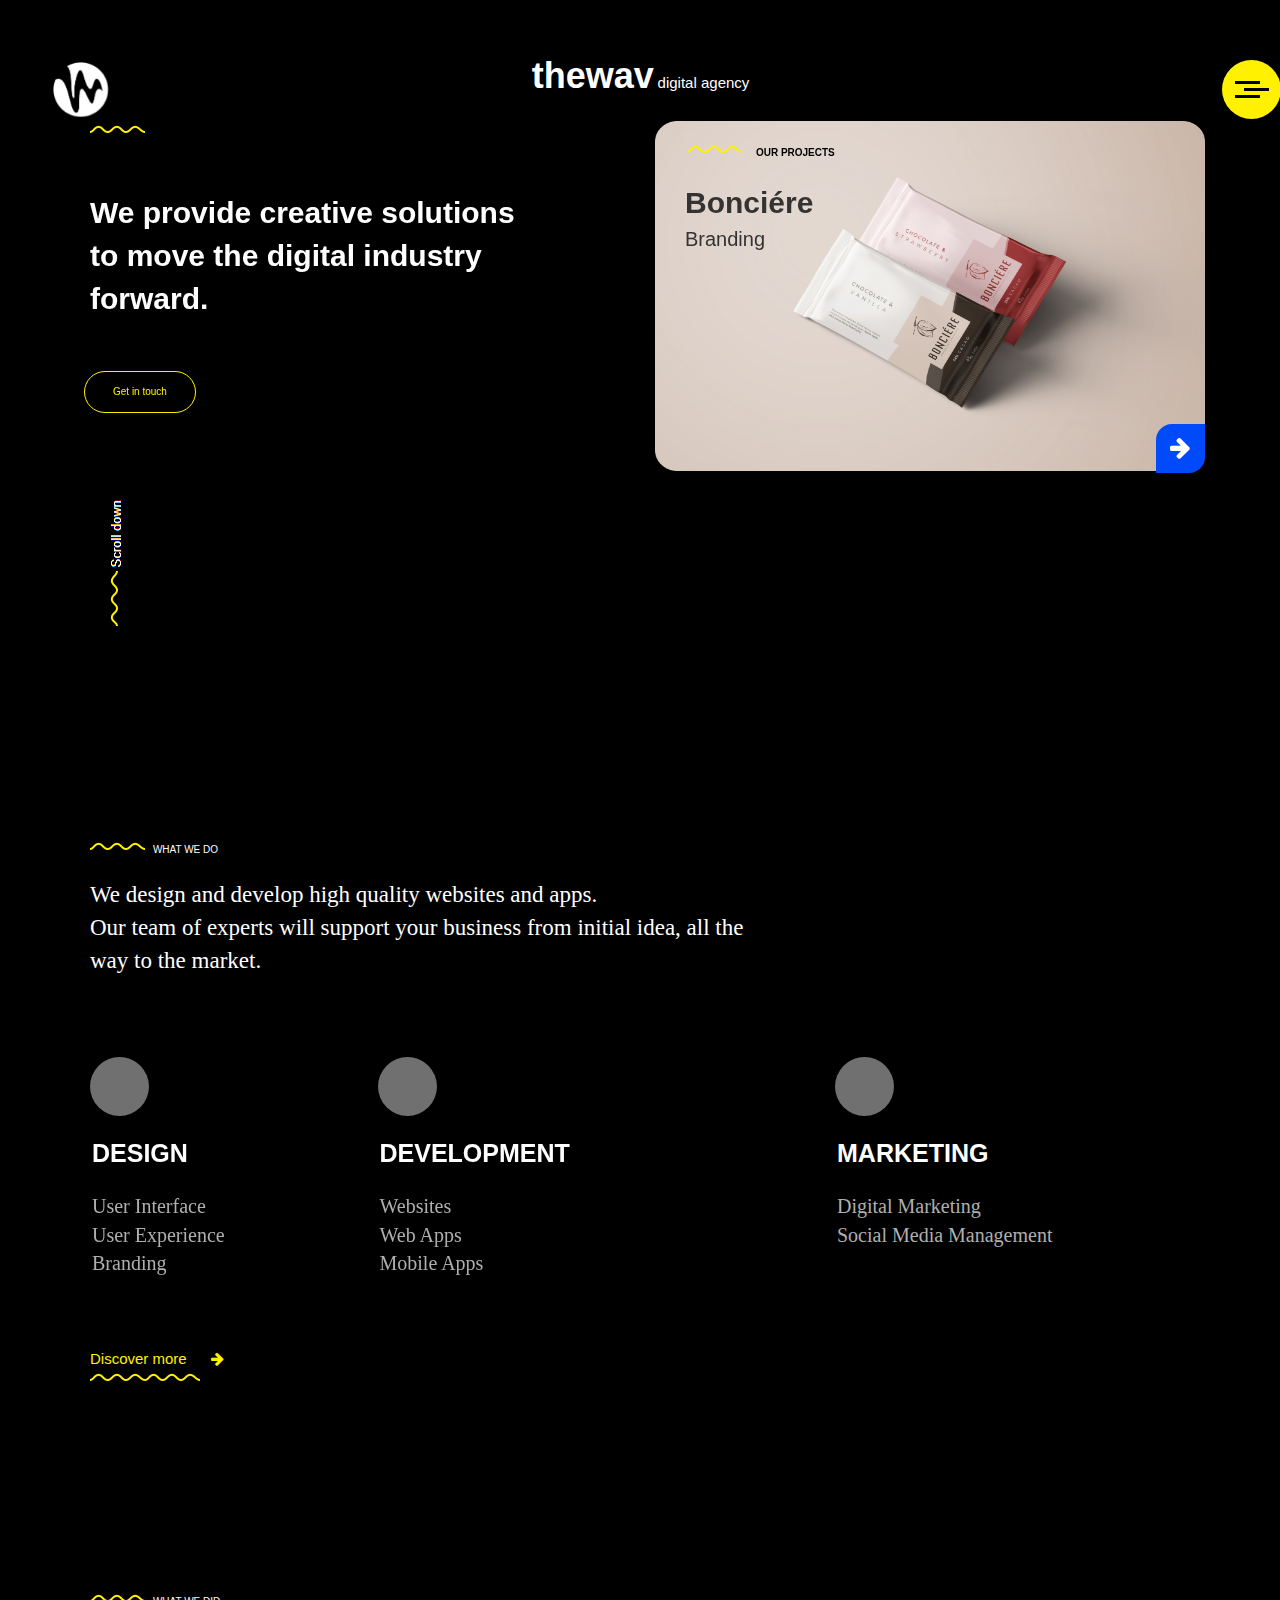
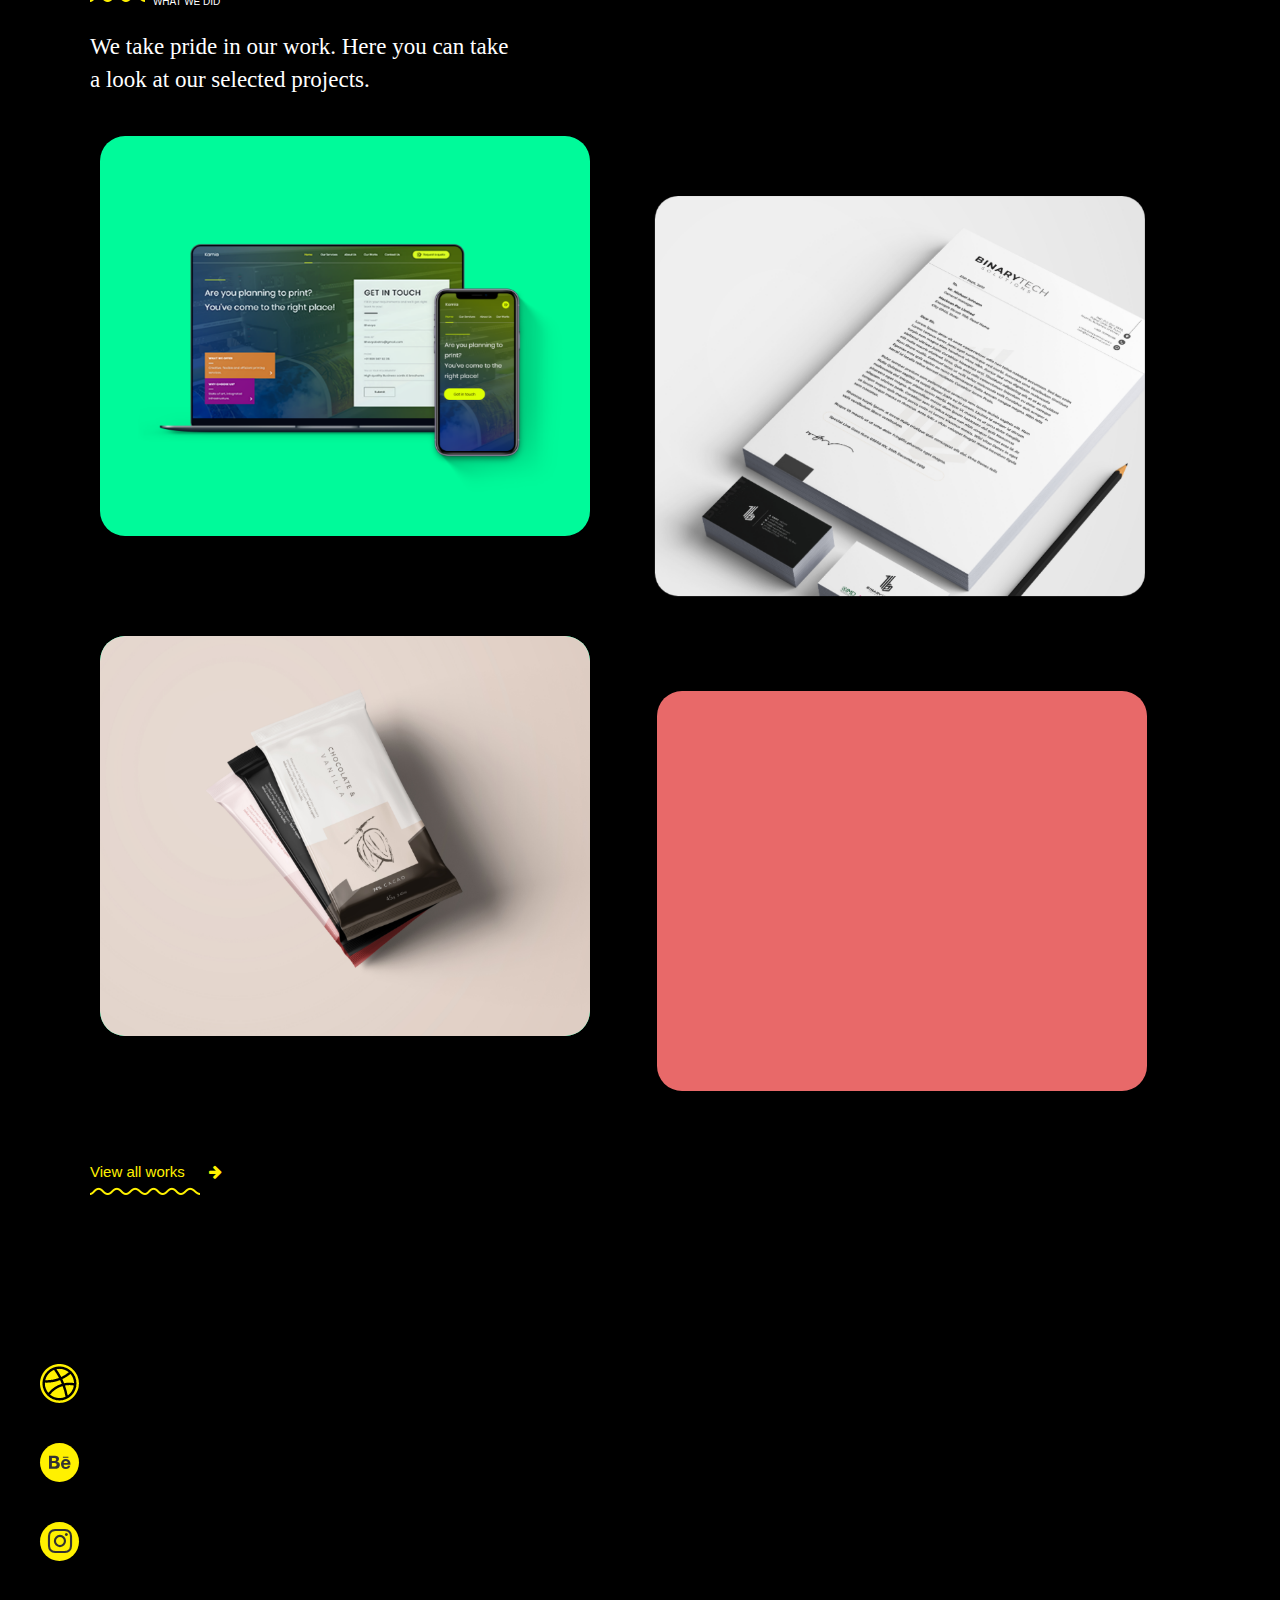
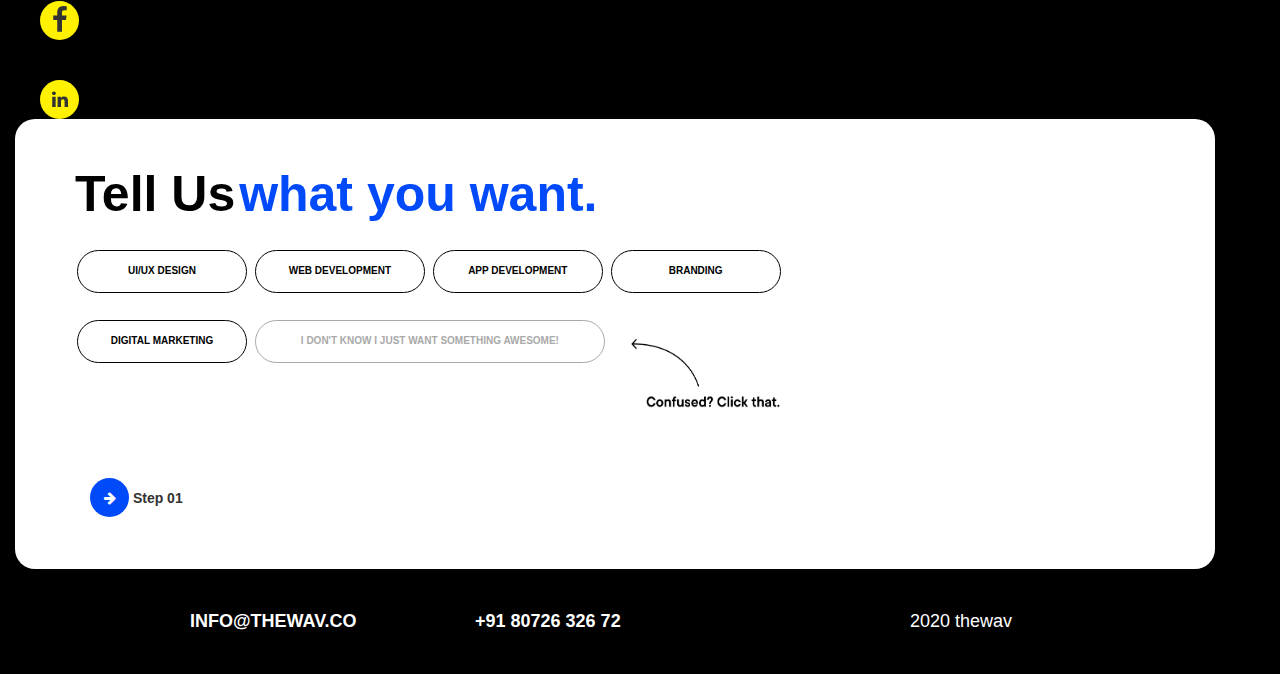
<file: Task3.1/the wave 2.2.html>
<!DOCTYPE html>
<html lang="en">
<head>
    <meta charset="UTF-8">
    <meta name="viewport" content="width=device-width, initial-scale=1.0">
    <title>the wav 2.2</title>
    <link rel="stylesheet" href="https://maxcdn.bootstrapcdn.com/bootstrap/3.3.7/css/bootstrap.min.css" >
    <link rel="stylesheet" href="https://cdnjs.cloudflare.com/ajax/libs/font-awesome/4.7.0/css/font-awesome.min.css">
    <link rel="stylesheet" href="style.css">
</head>
<body >
   <!--nav--> 
<nav class="navbar desktop-nav">
    <div class="container-fluid ">
        <div class="row">
            <div class="col-lg-4">
             <a href="#home"> <img id="icon" src="White Icon.png" alt="Responsive Image"></a>
            </div>
            <div class="col-lg-3 head ">
             <span class="thewav ">thewav</span>
             <span class="smallhead ">digital agency</span>
            </div>
            <div class="col-lg-4">
            <button id="bar">
                    <div class="bar">
                    <div class="bar1"></div>
                    <div class="bar2"></div>
                    <div class="bar3"></div>
                  </div>
            </div>
        </div>
    </div> 
</nav>
<!--for mobile-->
<nav class="navbar mobile-nav">
<div class="container-fluid">
    <div class="row">
        <div class="col-xs-3">
         <a href="#home"> <img id="icon-mobile" src="White Icon.png" alt="Responsive Image"></a>
        </div>
        <div class="col-xs-5 head-mobile">
         <span class="thewav-mobile">thewav</span>
         <span class="smallhead-mobile">digital agency</span>
        </div>
        <div class="col-xs-3">
        <button id="bar-mobile">
                <div class="bar-mobile">
                <div class="bar1-mob"></div>
                <div class="bar2-mob"></div>
                <div class="bar3-mob"></div>
              </div>
        </div>
    </div>
</div> 
</nav>

<!--home-->
<div class="container pad desktop">
    <div class="row">
        <div class="col-lg-6">
            <img id="wave" src="wavepc.png">
            <div class="text">
                We provide creative solutions to move the digital industry forward.
            </div>
            <input type="button" class="button" name="contactButton" value="Get in touch">
            <div class="scroll">
                <img src="Scroll down.png">
            </div>
        </div>
        <div class="col-lg-6">
            <img id="homepic" src="homepc.png">
            <div class="top-image">
                <span><img id="wave-onImage" src="wavepc.png"></span> 
                <span class="project">
                    OUR PROJECTS
                </span>
            </div>
            <div class="image-body">
                <div class="image-head">
                    Bonciére
                </div>
                <div class="image-tail">
                    Branding
                </div>
            </div>
            <button id="image-button">
                <i class="fa fa-arrow-right for-size" aria-hidden="true"></i></button>
                  </div>
        </div>
    </div>
</div>
<!--for mobile-->
<div class="container mobile">
    <div class="row">
        <div class="col-xs-12">
            <img id="wave" src="wavepc.png">
            <div class="text-mobile">
                We provide creative solutions to move the digital industry forward.
            </div>
            <input type="button" class="button" name="contactButton" value="Get in touch">
            <div class="scroll">
                <img src="Scroll down.png">
            </div>
        </div></div>
        <div class="col-xs-12">
            <img id="homepic-mobile" src="homepc.png">
            <div class="top-image-mobile">
                <span><img id="wave-onImage-mobile" src="wavepc.png"></span> 
                <span class="project-mobile">
                    OUR PROJECTS
                </span>
            </div>
            <div class="image-body-mobile">
                <div class="image-head-mobile">
                    Bonciére
                </div>
                <div class="image-tail-mobile">
                    Branding
                </div>
            </div>
            <button id="image-button-mobile">
                <i class="fa fa-arrow-right for-size" aria-hidden="true"></i></button>
        </div>
</div>


<!--for What we do-->
<div class="container pad1 desko">
    <img id="wave" src="wavepc.png">
    <span class="we-do">WHAT WE DO</span> 
    <div class="about">
        We design and develop high quality websites and apps.<br> Our team of experts will support your business from initial idea, all the way to the market.
    </div>
<div class="row rowForWhatWeDo">
    <div class="col-lg-3">
        <div class="row1">
            <div id="circle"></div>
        </div>
        <div class="row2">
            DESIGN
        </div>
        <div class="row3">
            User Interface<br>
            User Experience<br>
            Branding
        </div>
    </div>
    <div class="col-lg-3">
        <div class="row1">
            <div id="circle"></div>
        </div>
        <div class="row2">
            DEVELOPMENT
        </div>
        <div class="row3">
            Websites<br>
            Web Apps<br>
            Mobile Apps
        </div>
    </div>
    <div class="col-lg-4 lastcol">
        <div class="row1">
            <div id="circle"></div>
        </div>
        <div class="row2">
            MARKETING
        </div>
        <div class="row3">
            Digital Marketing<br>
            Social Media Management
        </div>
    </div>
</div>
<div href="#" class="discover">
 Discover more 
 <i class="fa fa-arrow-right margin-left" aria-hidden="true"></i>
</div>
<img id="wave" src="wavepc.png"><img id="wave1" src="wavepc.png">
</div>

<!--for mobile-->
<div class="container pad1 pad3 mobo">
    <img id="wave" src="wavepc.png">
    <span class="we-do">WHAT WE DO</span> 
    <div class="about-mobo">
        We design and develop high quality websites and apps.<br> Our team of experts will support your business from initial idea, all the way to the market.
    </div>

<div class="row rowForWhatWeDo">
   <div class="col-xs-12">
        <div class="row1">
            <div id="circle"></div>
        </div>
        <div class="row2">
            DESIGN
        </div>
        <div class="row3">
            User Interface<br>
            User Experience<br>
            Branding
        </div>
    </div>
    <div class="col-xs-12">
        <div class="row1">
            <div id="circle"></div>
        </div>
        <div class="row2">
            DEVELOPMENT
        </div>
        <div class="row3">
            Websites<br>
            Web Apps<br>
            Mobile Apps
        </div>
    </div>
   <div class="col-xs-12">
        <div class="row1">
            <div id="circle"></div>
        </div>
        <div class="row2">
            MARKETING
        </div>
        <div class="row3">
            Digital Marketing<br>
            Social Media Management
        </div>
    </div>
</div>

<div href="#" class="discover">
 Discover more 
 <i class="fa fa-arrow-right margin-left" aria-hidden="true"></i>
</div>
<img id="wave" src="wavepc.png"><img id="wave1" src="wavepc.png">
</div>


<!--for what we did-->
<div class="container desktop-did">
    <img id="wave" src="wavepc.png">
    <span class="we-do">WHAT WE DID</span> 
    <div class="about-for-we-did">
        We take pride in our work. Here you can take a look at our selected projects.
    </div>

    <div class="sample">
        <div class="row">
            <div class="col-lg-6">
                <img id="firstpic" src="kamla port.png" alt="Responsive">
            </div>
            <div class="col-lg-6">
                <img id="secondpic" src="binary.png" alt="Responsive">
            </div>
        </div>
        <div class="row">
            <div class="col-lg-6">
                <img id="firstpic" src="chocolet.png" alt="Responsive">
            </div>
            <div class="col-lg-6" id="fourthpic" >
                
            </div>
        </div>
        <div href="#" class="discover">
            View all works
            <i class="fa fa-arrow-right margin-left" aria-hidden="true"></i>
           </div>
           <img id="wave" src="wavepc.png"><img id="wave1" src="wavepc.png">
           </div>
    </div>
    <!--for mobile-->
    <div class="container mobile-did">
        <img id="wave" src="wavepc.png">
        <span class="we-do">WHAT WE DID</span> 
        <div class="about-mobo">
            We take pride in our work. Here you can take a look at our selected projects.
        </div>
    
        <div class="sample">
            <div class="row">
                <div class="col-lg-6">
                    <img id="firstpic-mobo" src="kamla port.png" alt="Responsive">
                </div>
                <div class="col-lg-6">
                    <img id="secondpic-mobo" src="binary.png" alt="Responsive">
                </div>
            </div>
            <div class="row">
                <div class="col-lg-6">
                    <img id="firstpic-mobo" src="chocolet.png" alt="Responsive">
                </div>
                <div class="col-lg-6" id="fourthpic-mobo" >
                    
                </div>
            </div>
            <div href="#" class="discover">
                View all works
                <i class="fa fa-arrow-right margin-left" aria-hidden="true"></i>
               </div>
               <img id="wave" src="wavepc.png"><img id="wave1" src="wavepc.png">
               </div>
        </div>


    <!--what you want-->
<div class="container-fluid pad3 desktop-want">
    <div class="col-lg-1">
        <img id="link" src="drible.png">
        <button id="link1"><i class="fa fa-behance fa-lg" aria-hidden="true"></i></button>
        <button id="link1"><i class="fa fa-instagram fa-2x" aria-hidden="true"></i></button>
        <button id="link1"><i class="fa fa-facebook fa-2x" aria-hidden="true"></i></button>
        <button id="link1"><i class="fa fa-linkedin fa-lg" aria-hidden="true"></i></button>
    </div>
    <div class="col-lg-11 bgcolor">
        <div class="container whitebox">
            <span class="Tell">Tell Us</span>
            <span class="what"> what you want.</span><br>
            <input type="button" class="button-for-box" name="contactButton" value="UI/UX DESIGN">
            <input type="button" class="button-for-box" name="contactButton" value="WEB DEVELOPMENT">
            <input type="button" class="button-for-box" name="contactButton" value="APP DEVELOPMENT">
            <input type="button" class="button-for-box" name="contactButton" value="BRANDING"><br>
            <div class="second-row">
                <input type="button" class="button-for-box second-row" name="contactButton" value="DIGITAL MARKETING">
                <input type="button" class="button-for-box second-row last-row" name="contactButton" value="I DON'T KNOW I JUST WANT SOMETHING AWESOME!">
                <img id="confused" src="confused.png" alt="Responsive">
            </div>
            <div>
                <span><button id="blue-button">
                <i class="fa fa-arrow-right for-color" aria-hidden="true"></i></button>
                  </span>  
                     <span id="step">Step 01</span> </div>
              
                    </div>
        </div>
    </div>
</div>
<!--for mobile-->
<div class="container-fluid pad3 bgcolor-mobile mobile-want ">
    <div class="whitebox">
        <span class="Tell-mobo">Tell Us</span>
        <span class="what-mobo"> what you want.</span><br>
        <input type="button" class="button-for-box-mobo" name="contactButton" value="UI/UX DESIGN">
        <input type="button" class="button-for-box-mobo" name="contactButton" value="WEB DEVELOPMENT">
        <input type="button" class="button-for-box-mobo" name="contactButton" value="APP DEVELOPMENT">
        <input type="button" class="button-for-box-mobo" name="contactButton" value="BRANDING"><br>
        <div class="second-row-mobo">
            <input type="button" class="button-for-box-mobo second-row" name="contactButton" value="DIGITAL MARKETING">
            <input type="button" class="button-for-box-mobo second-row last-row-mobo" name="contactButton" value="I DON'T KNOW I JUST WANT SOMETHING AWESOME!">
            <img id="confused-mobo" src="2ndconfused.png" alt="Responsive">
        </div>
    </div>

</div>


<!--footer-->
<div class="container pad4 footer-desktop">
    <div class="col-lg-3 bold">
        INFO@THEWAV.CO
    </div>
    <div class="col-lg-3 bold">
        +91 80726 326 72
    </div>
    <div class="col-lg-4 last">
        2020 thewav
    </div>
</div>
<!--for mobile-->
<div class="container pad3 footer-mobile">
    <div class="col-xs-12 bold-mobile">
        +91 80726 326 72
    </div>
    <div class="col-xs-12 bold-mobile">
        INFO@THEWAV.CO
    </div>
    <div class="col-xs-12">
          <span><img id="link-mobile" src="drible.png"></span>  
           <span><button id="link1-mobile"><i class="fa fa-behance fa-lg" aria-hidden="true"></i></button></span> 
         <span><button id="link1-mobile"><i class="fa fa-instagram fa-2x" aria-hidden="true"></i></button></span>   
         <span><button id="link1-mobile"><i class="fa fa-instagram fa-2x" aria-hidden="true"></i></button></span>   
          <span><button id="link1-mobile"><i class="fa fa-linkedin fa-lg" aria-hidden="true"></i></button></span>
          </div>
</div>

</body>
</html>
</file>
<file: Task3.1/style.css>
body{
    background: black;
    
}
.pad{
    margin-bottom: 300px;
}
.pad1{
    margin-bottom: 200px;
}
#icon{
    width: 59px;
    height: 59px;
    margin-top: 40px;
    margin-left: 36px;
    position: fixed;
}
#icon-mobile{
    width: 39px;
    height: 39px;
    margin-top: 30px;
    margin-left: 26px;
}
.thewav{
    text-align: center;
    font-size: 36px;
    color: white;
    font-weight: 700;
}
.thewav-mobile{
    text-align: center;
    font-size: 15px;
    color: white;
    font-weight: 600;
}
.smallhead{
    
    text-align: center;
    font-size: 15px;
    color: white;
}
.smallhead-mobile{
    
    text-align: center;
    font-size: 7px;
    color: white;
}
.head{
    margin-left: 90px;
    margin-top: 30px;
}
.head-mobile{
    margin-left: 20px;
    margin-top: 30px;
}
#bar{
    margin-left: 370px;
    width: 59px;
    height: 59px;
    margin-top: 40px;
    border-radius: 50%;
    background-color: #FFF100;
    border: #FFF100;
    position: fixed;
}
#blue-button{
    margin-left: 15px;
    width: 39px;
    height: 39px;
    margin-top: 60px;
    border-radius: 50%;
    background-color: #004AF9;
    border: #004AF9;
}
#image-button{
        width: 49px;
        height: 49px;
        margin-top: 170px;
        border-radius: 16px 0px;
        background-color: #004AF9;
        border: #004AF9;
        position: relative;
        float: right;
        margin-right: 5px;
}
#image-button-mobile{
    width: 49px;
    height: 49px;
    margin-top: 60px;
    border-radius: 13px 0px;
    background-color: #004AF9;
    border: #004AF9;
    position: relative;
    margin-left: 221px;
}
.for-size{
    font-size:24px;
    color: white;
}
.for-color{
    color: white;
}
#step{
    font-weight: 600;
}
#bar-mobile{
    width: 39px;
    height: 39px;
    margin-top: 30px;
    border-radius: 50%;
    background-color: #FFF100;
    border: #FFF100;
}
.bar {
    display: inline-block;
    cursor: pointer;
    margin-top: 5px;
    margin-left: 5px;
  }
  .bar-mobile {
    display: inline-block;
    cursor: pointer;
    margin-top: 5px;
  }
  .bar1, .bar3{
    width: 25px;
    height: 3px;
    background-color: black;
    margin: 3px 0;
  }
  .bar2 {
    width: 25px;
    height: 3px;
    background-color: black;
    margin: 4px;
    margin-left: 9px;
  }
  .bar1-mob, .bar3-mob{
    width: 17px;
    height: 2px;
    background-color: black;
    margin: 4px 0;
  }
  .bar2-mob {
    width: 17px;
    height: 2px;
    background-color: black;
    margin: 3px;
    margin-left: 5px;
  }
  #homepic{
      height: 350px;
      width: 550px;
      position: absolute;
  }
  #homepic-mobile{
    margin-top: 120px;
    height: 200px;
    width: 270px;
    position: absolute;
}
  #wave{
      height: 19px;
      width: 55px;
      margin-left: 20px;
  }
  .top-image{
      margin-top: 20px;
      margin-left: 12px;
  }
  .top-image-mobile{
    margin-top: 130px;
    margin-left: 4px;
}
  #wave-onImage{
    height: 19px;
    width: 55px;
    margin-left: 20px;
    position: relative;
}
#wave-onImage-mobile{
    height: 13px;
    width: 35px;
    margin-left: 20px;
    position: relative;
}
.project{
    color: black;
    font-size: 10px;
    position: relative;
    margin-left: 10px;
    margin-top: 40px;
    font-weight: 600;
}
.project-mobile{
    color: black;
    font-size: 8px;
    position: relative;
    margin-left: 10px;
    margin-top: 40px;
    font-weight: 600;
}
.image-body{
    margin-top: 20px;
    position: relative;
    margin-left: 30px;
}
.image-head{
    font-weight: 800;
    font-size: 30px;
}
.image-tail{
    font-size: 20px;
}
.image-body-mobile{
    margin-top: 20px;
    position: relative;
    margin-left: 20px;
}
.image-head-mobile{
    font-weight: 800;
    font-size: 20px;
}
.image-tail-mobile{
    font-size: 10px;
}
  .text{
    width: 450px;
    margin-left: 20px;
    font-size: 30px;
    color: white;
    font-weight: 600;
    margin-top: 50px;
  }
  .text-mobile{
    width: 250px;
    margin-left: 10px;
    font-size: 25px;
    color: white;
    font-weight: 600;
    margin-top: 50px;
  }
  .button {
    background-color: black; 
    border-radius: 31px;
    color: #FFF100;
    padding: 13px 28px;
    text-align: center;
    text-decoration: none;
    display: inline-block;
    font-size: 10px;
    margin: 50px 14px;
    cursor: pointer;
    border: 1px solid #FFF100;
}
.scroll{
    margin-top: 25px;
    height: 50px;
    width: 5px;
    margin-left: 20px;
}
.we-do{
    font-size: 10px;
    color: white;
    margin-left: 4px;
}
.about{
    margin-left: 20px;
    color: white;
    font-size: 23px;
    margin-top: 20px;
    width: 670px;
    font-family: 'Times New Roman', Times, serif;
}
.about-mobo{
    margin-left: 20px;
    color: white;
    font-size: 23px;
    margin-top: 20px;
    width: 250px;
    font-family: 'Times New Roman', Times, serif;
}
.about-for-we-did{
    margin-left: 20px;
    color: white;
    font-size: 23px;
    margin-top: 20px;
    width: 430px;
    font-family: 'Times New Roman', Times, serif;
}
.rowForWhatWeDo{
    margin-top: 40px;
    margin-left: 5px;
}
.lastcol{
    margin-left: 170px;
}
.row2{
    width: 250px;
    margin-left: 2px;
    font-size: 25px;
    color: white;
    font-weight: 600;
    margin-top: 20px;
}
#circle{
    width: 59px;
    height: 59px;
    margin-top: 40px;
    border-radius: 50%;
    background-color: #707070;
}
.row3{
    font-size: 20px;
    color: #AFAFAF;
    margin-left: 2px;
    font-family: 'Times New Roman', Times, serif;
    margin-top: 2rem;
}
.discover{
    font-size: 15px;
    color: #FFF100;
    margin-left: 20px;
    margin-top: 70px;
}
.margin-left{
    margin-left: 20px;
}
#wave1{
    height: 19px;
    width: 55px;
}
#firstpic{
    margin-top: 40px;
    height: 400px;
    width: 490px;
    background-color: mediumspringgreen;
    border-radius: 25px;
    margin-left: 30px;
}
#firstpic-mobo{
    margin-top: 40px;
    height: 200px;
    width: 270px;
    background-color: mediumspringgreen;
    border-radius: 25px;
    margin-left: 10px;
}
#secondpic{
    margin-top: 100px;
    height: 400px;
    width: 490px;
}
#secondpic-mobo{
    margin-top: 40px;
    height: 200px;
    width: 270px;
    margin-left: 10px;
}
#fourthpic{
    margin-top: 95px;
    height: 400px;
    width: 490px;
    background-color: #E86969;
    border-radius: 25px;
    margin-left: 17px;
}
#fourthpic-mobo{
    margin-top: 40px;
    height: 200px;
    width: 270px;
    background-color: #E86969;
    border-radius: 25px;
    margin-left: 24px;
}
.bgcolor{
    background-color: white;
    border-radius: 20px;
    height: 450px;
    width: 1200px;
}
.bgcolor-mobile{
    background-color: white;
    height: 450px;
    width: 320px;
}
.pad3{
    margin-top: 90px;
}
.pad4{
    margin-top: 40px;
    margin-bottom: 40px;
    margin-left: 160px;
}
.bold{
    font-size: large;
    color: white;
    font-weight: 700;
}
.bold-mobile{
    font-size: large;
    color: white;
    font-weight: 700;
    text-align: center;
}
.last{
    font-size: large;
    color: white;
    margin-left: 150px;
}
#link{
    margin-left: 10px;
    margin-top: 70px;
}
#link-mobile{
    margin-bottom: 30px;
    margin-top: 29px;
}
#link1{
    margin-left: 10px;
    width: 39px;
    height: 39px;
    margin-top: 40px;
    border-radius: 50px;
    background-color: #FFF100;
    border: #FFF100 ;
}
#link1-mobile{
    margin-left: 10px;
    width: 39px;
    height: 39px;
    margin-top: 40px;
    border-radius: 50px;
    background-color: #FFF100;
    border: #FFF100 ;
}
#instapic{
    margin-left: -3px;
    width: 29px;
    height: 29px;
    border-radius: 50%;
}
#linkdinpic{
    margin-left: -3px;
    width: 20px;
    height: 20px;
    border-radius: 25%;
}
#belove{
    margin-left: -4px;
    width: 30px;
    height: 30px;
    border-radius: 25%;
}
#facebookpic{
    margin-left: -1px;
    width: 25px;
    height: 30px;
    border-radius: 25%;
}
.whitebox{
    margin-top: 40px;
    margin-left: 30px;
}
.Tell{
    font-size: 50px;
    font-weight: 700;
    color: #000;
}
.what{
    font-size: 50px;
    font-weight: 700;
    color: #004AF9;
}
.Tell-mobo{
    font-size: 23px;
    font-weight: 700;
    color: #000;
}
.what-mobo{
    font-size: 23px;
    font-weight: 700;
    color: #004AF9;
}
.button-for-box {
    background-color: white; 
    border-radius: 31px;
    color: black;
    height: 43px;
    width: 170px;
    text-align: center;
    font-weight: 600;
    display: inline-block;
    font-size: 10px;
    margin: 20px 2px;
    cursor: pointer;
    border: 1px solid black;
}
.button-for-box-mobo {
    background-color: white; 
    border-radius: 31px;
    color: black;
    height: 43px;
    width: 120px;
    text-align: center;
    font-weight: 600;
    display: inline-block;
    font-size: 10px;
    margin: 10px 2px;
    cursor: pointer;
    border: 1px solid black;
}
.second-row{
    margin-top: -50px;
}
.second-row-mobo{
    margin-top: 18px;
}
.last-row{
    border: 1px solid darkgray;
    color: darkgray;
    width: 350px;
}
.last-row-mobo{
    border: 1px solid darkgray;
    color: darkgray;
    width: 250px;
    margin-top: 8px;
    font-size: 9px;
}
#confused{
    width: 150px;
    height: 80px;
    margin-left: 20px;
    margin-top: 75px;
}
#confused-mobo{
    width: 150px;
    height: 120px;
    margin-left: 90px;
    margin-top: 1px;
}
@media screen and (max-width: 800px){
    .mobile-nav{
        display: inline;
    }
    .desktop-nav{
        display: none;
    }
}
@media screen and (min-width: 800px){
    .mobile-nav{
        display: none;
    }
    .desktop-nav{
        display: inline;
    }
}
@media screen and (max-width: 800px){
    .mobile{
        display: block;
    }
    .desktop{
        display: none;
    }
}
@media screen and (min-width: 800px){
    .mobile{
        display: none;
    }
    .desktop{
        display: block;
    }
}
@media screen and (max-width: 800px){
    .mobo{
        display: block;
    }
    .desko{
        display: none;
    }
}
@media screen and (min-width: 800px){
    .mobo{
        display: none;
    }
    .desko{
        display: block;
    }
}
@media screen and (max-width: 800px){
    .mobile-did{
        display: block;
    }
    .desktop-did{
        display: none;
    }
}
@media screen and (min-width: 800px){
    .mobile-did{
        display: none;
    }
    .desktop-did{
        display: block;
    }
}
@media screen and (max-width: 800px){
    .mobile-want{
        display: block;
    }
    .desktop-want{
        display: none;
    }
}
@media screen and (min-width: 800px){
    .mobile-want{
        display: none;
    }
    .desktop-want{
        display: block;
    }
}
@media screen and (max-width: 800px){
    .footer-mobile{
        display: block;
    }
    .footer-desktop{
        display: none;
    }
}
@media screen and (min-width: 800px){
    .footer-mobile{
        display: none;
    }
    .footer-desktop{
        display: block;
    }
}
</file>
